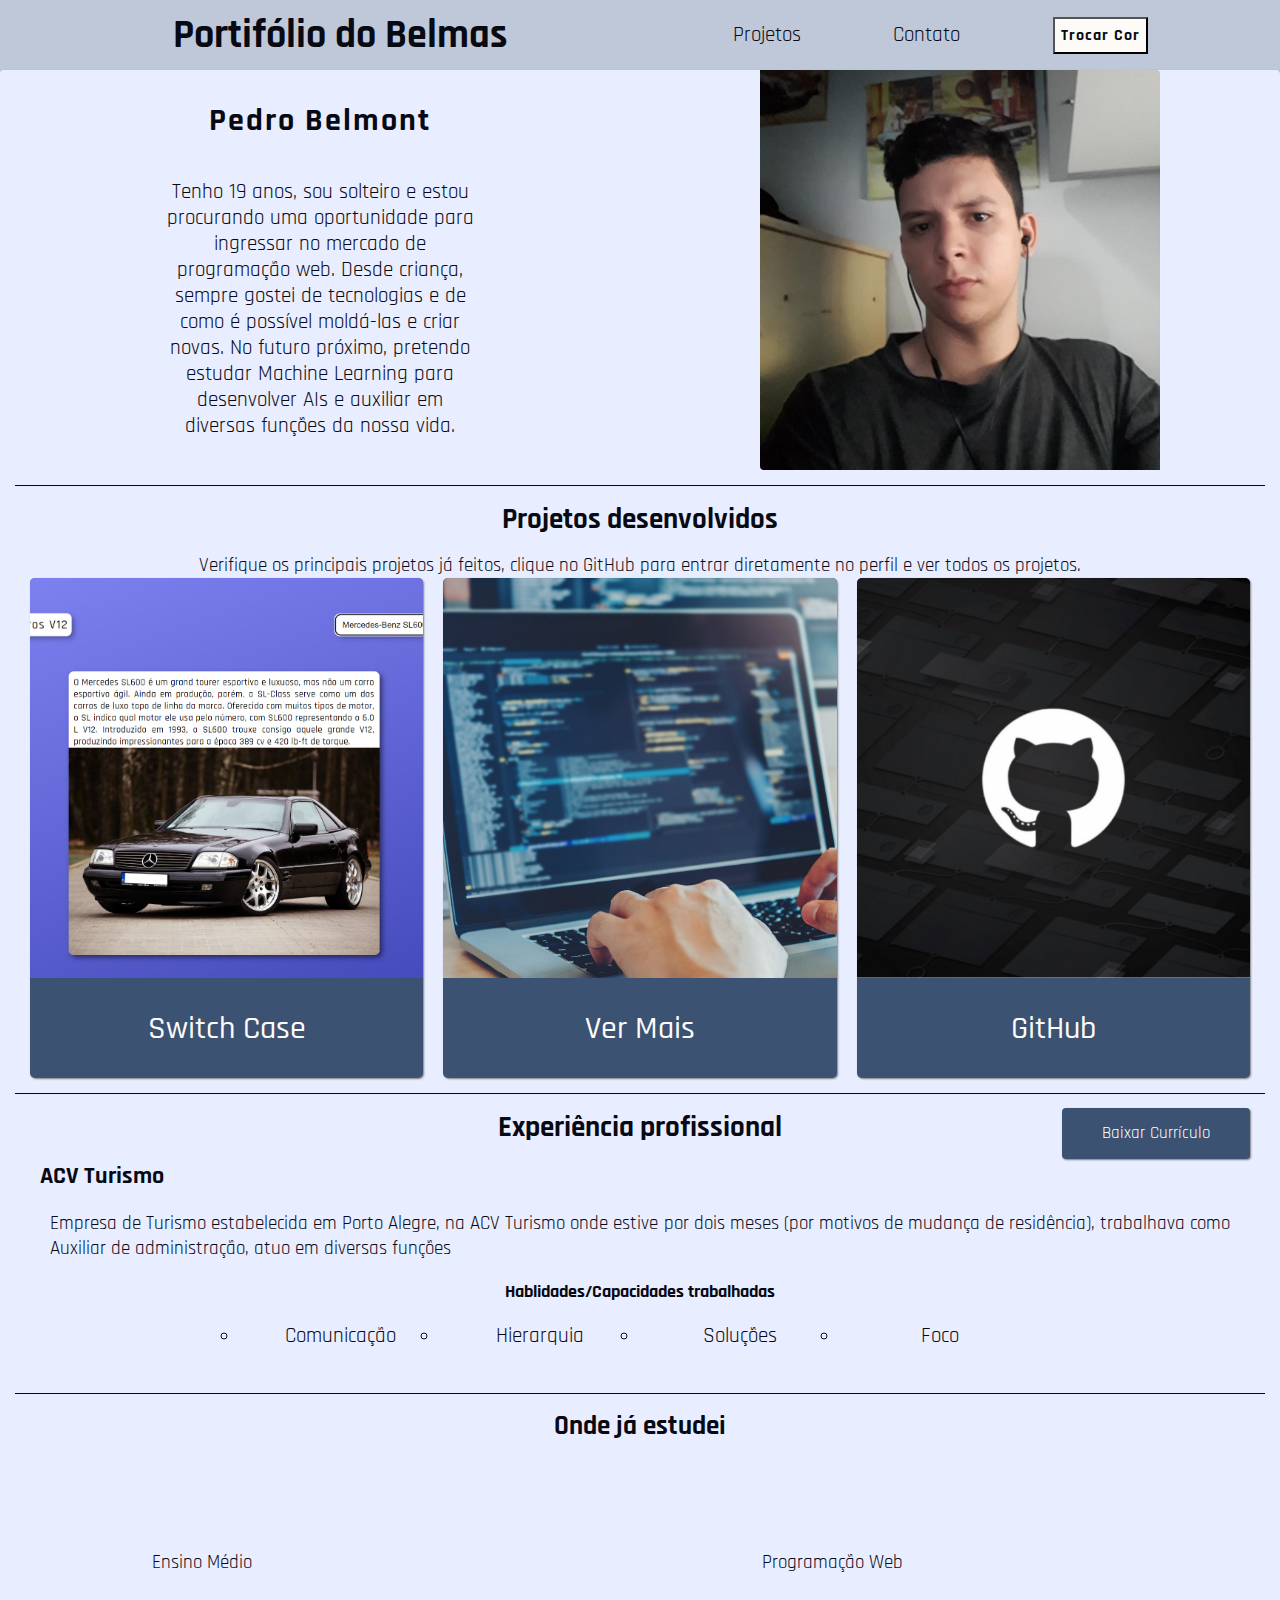
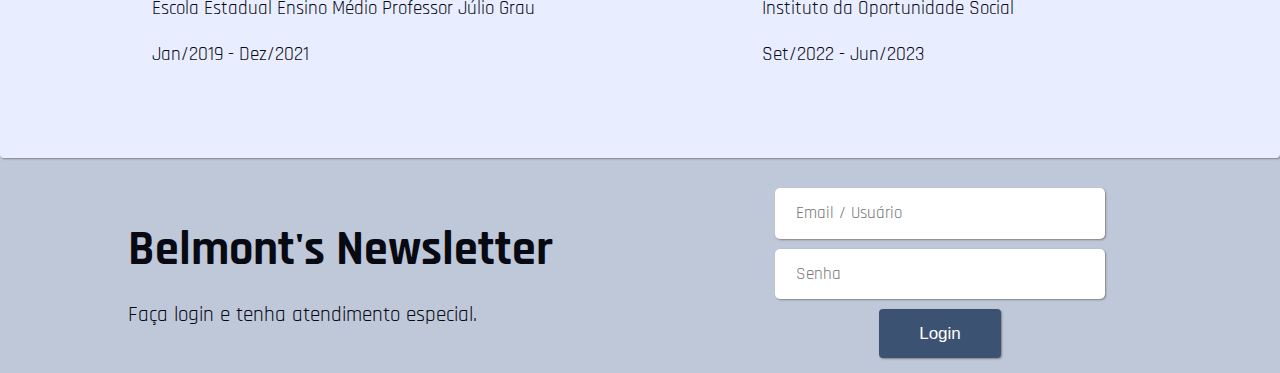
<file: index.html>
<!DOCTYPE html>
<html lang="pt-br">

<head>
    <link rel="stylesheet" href="estilera.css">
    <meta charset="UTF-8">
    <meta http-equiv="X-UA-Compatible" content="IE=edge">
    <meta name="viewport" content="width=device-width, initial-scale=1.0">
    <script src="javascript.js"></script>
    <title>Portifólio do Belmas</title>
    <link rel="preconnect" href="https://fonts.googleapis.com">
    <link rel="preconnect" href="https://fonts.gstatic.com" crossorigin>
    <link href="https://fonts.googleapis.com/css2?family=Rajdhani:wght@300;400;500;600;700&display=swap" rel="stylesheet">
</head>

<body>
    <div class="body">

    <header class="header">
        <h1>
            Portifólio do Belmas
        </h1>
        <ul>
            <li><a href="projetos.html">Projetos</a></li>
            <li><a href="#contato">Contato</a></li>
            <li><button onClick="toggleDarkMode()"> Trocar Cor</button></li>
        </ul>
    </header>
    <main>
        <section class="secao1">
            <article class="secao1-texto">
                <h2>Pedro Belmont</h2>
                <p>Tenho 19 anos, sou solteiro e estou procurando uma oportunidade para ingressar no mercado de programação web. Desde criança, sempre gostei de tecnologias e de como é possível moldá-las e criar novas. No futuro próximo, pretendo estudar Machine Learning para desenvolver AIs e auxiliar em diversas funções da nossa vida.
                </p>
            </article>
            <img src="/img/pedro.jpg" alt="">
        </section>
        <section class="secao2">
            <div class="secao2-texto">
                <h2>Projetos desenvolvidos</h2>
                <p>Verifique os principais projetos já feitos, clique no GitHub para entrar diretamente no perfil e ver todos os projetos.</p>
            </div>
            <div class="projetos">
                <a href="projetos.html" class="card">
                    <img src="/img/POW.png" alt="Imagem do Site Switch Case">
                    <p>Switch Case</p>
                </a>
                <a href="projetos.html" class="card">
                    <img src="/img/stock.jpg" alt="Imagem de um notebook com códigos ">
                    <p>Ver Mais</p>
                </a>
                <a href="https://github.com/PedroRB-hub" class="card" target="_blank">
                    <img src="/img/git.png" alt="Imagem do GitHub">
                    <p>GitHub</p>
                </a>

            </div>
        </section>
        <section class="secao3">
            <div class="xp">
                <h2>Experiência profissional</h2>
                <h3>ACV Turismo</h3>
                <p>Empresa de Turismo estabelecida em Porto Alegre, na ACV Turismo onde estive por dois meses (por motivos de mudança de residência), trabalhava como Auxiliar de administração, atuo em diversas funções</p>
                <h4 class="habilidade">Hablidades/Capacidades trabalhadas</h4>
                <ul>
                    <li>Comunicação</li>
                    <li>Hierarquia</li>
                    <li>Soluções</li>
                    <li>Foco</li>
                </ul>
            </div>
            <a href="/img/Currículo.docx" download="">Baixar Currículo</a>
        </section>
        <section class="secao4">
            <h2>Onde já estudei</h2>
            <div>
                <article class="curso">
                    <p>Ensino Médio</p> <br>
                    <p>Escola Estadual Ensino Médio Professor Júlio Grau</p> <br>
                    <p>Jan/2019 - Dez/2021</p>
                </article>
                <article class="curso">
                    <p>Programação Web</p> <br>
                    <p>Instituto da Oportunidade Social</p> <br>
                    <p>Set/2022 - Jun/2023</p>
                </article>
            </div>
        </section>
    </main>
    <footer class="footer" id="contato">
        <div class="footer1">
            <h2> Belmont's Newsletter</h2><br>
            <p>Faça login e tenha atendimento especial.</p>
        </div>
        <div class="bg">
            <form>
                <div class="form-field">
                    <input type="email" placeholder="Email / Usuário" required />
                </div>

                <div class="form-field">
                    <input type="password" placeholder="Senha" required />
                </div>

                <div class="form-field">
                    <button class="btn" type="submit">Login</button>
                </div>
            </form>
        </div>
    </footer>
    
</div>
</body>

</html>
</file>
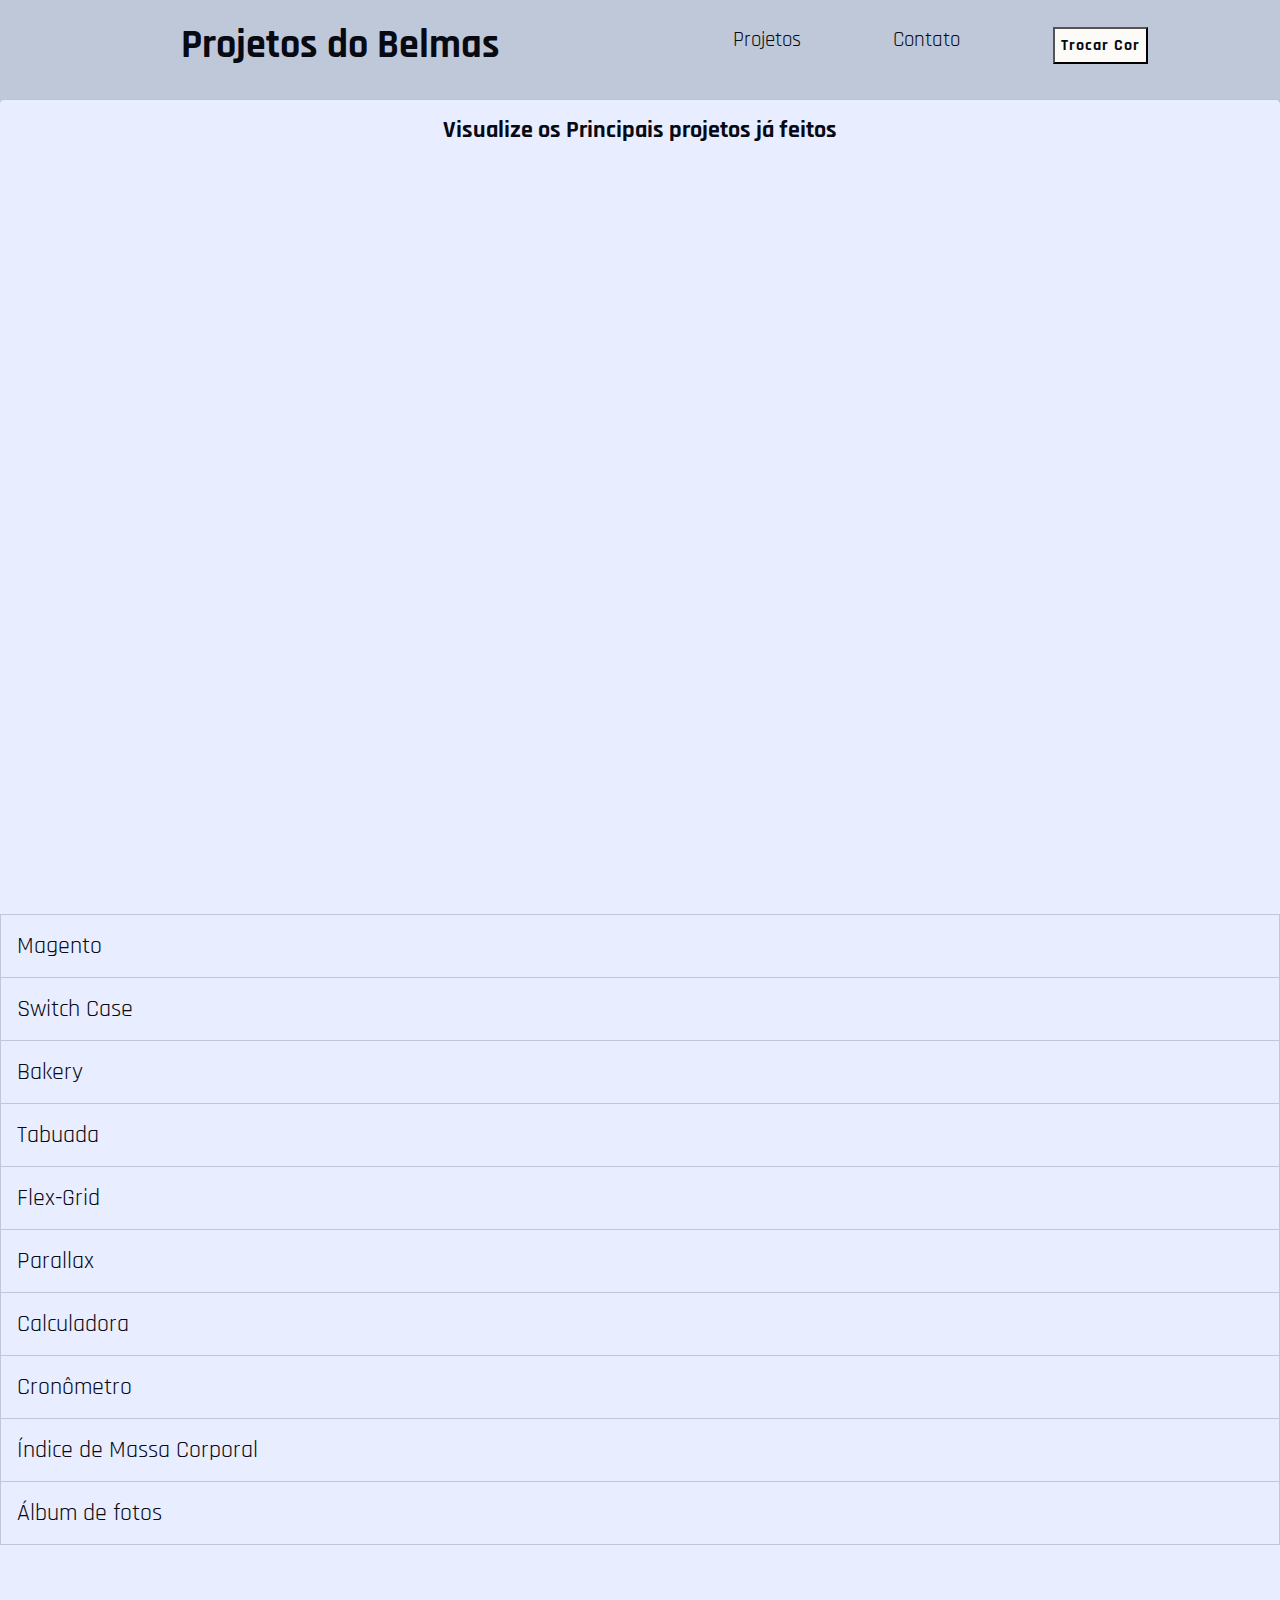
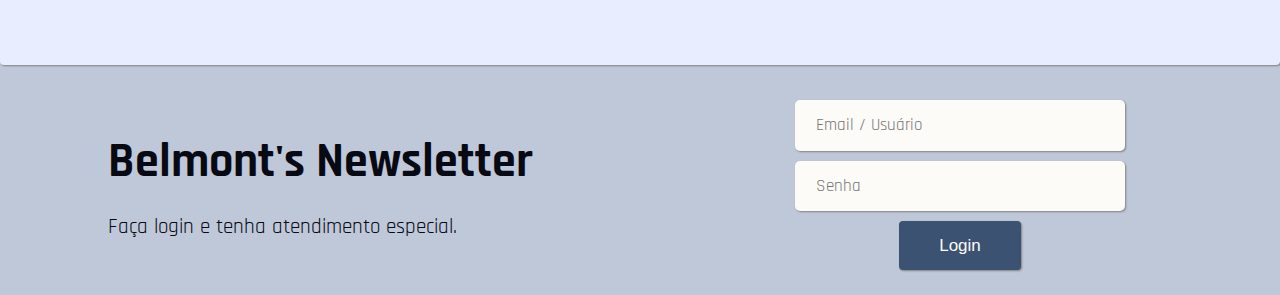
<file: projetos.html>
<!DOCTYPE html>
<html lang="en">

<head>
    <script src="javascript.js"></script>
    <link rel="stylesheet" href="projetos.css">
    <meta charset="UTF-8">
    <meta http-equiv="X-UA-Compatible" content="IE=edge">
    <meta name="viewport" content="width=device-width, initial-scale=1.0">
    <title>Portifólio do Belmas - Projetos</title>
    <script>
        window.addEventListener('DOMContentLoaded', function () {
            var iframe = document.getElementById('meu_iframe');
            iframe.addEventListener('load', function () {
                var contentHeight = iframe.contentWindow.document.body.scrollHeight;
                iframe.style.height = contentHeight + 'px';
            });
        });
    </script>
</head>

<body>
    <header class="header">
        <h1>
            <a href="index.html">
                Projetos do Belmas
            </a>
        </h1>
        <ul>
            <li><a href="projetos.html">Projetos</a></li>
            <li><a href="#contato">Contato</a></li>
            <li><button onClick="toggleDarkMode()"> Trocar Cor</button></li>
        </ul>
        <!-- <button onClick="toggleDarkMode()"> Trocar Cor</button> -->
    </header>
    <main>
        <h2>Visualize os Principais projetos já feitos</h2>
        <div class="container">

            <iframe src="https://pedrorb-hub.github.io/iosescolhaCaso/" frameborder="0" name="frameUnico" width="100%" height="750px"></iframe>
            <ul class="lista">
                <li><a href="https://pedrorb-hub.github.io/iosMagento/" target="frameUnico">Magento</a></li>
                <li><a href="https://pedrorb-hub.github.io/iosescolhaCaso/" target="frameUnico">Switch Case</a></li>
                <li><a href="https://iosprojeto3.netlify.app/" target="frameUnico">Bakery</a></li>

                <li><a href="https://pedrorb-hub.github.io/iosTabuada/" target="frameUnico">Tabuada</a></li>
                <li><a href="https://pedrorb-hub.github.io/iosFlexGrid/" target="frameUnico">Flex-Grid</a></li>

                <li><a href="https://pedrorb-hub.github.io/iosparallax/" target="frameUnico">Parallax</a></li>
                <li><a href="https://pedrorb-hub.github.io/ioscalculadora/" target="frameUnico">Calculadora</a></li>
                <li><a href="https://pedrorb-hub.github.io/iosCron-metro/" target="frameUnico">Cronômetro</a></li>
                <li><a href="https://pedrorb-hub.github.io/iosIMC/" target="frameUnico">Índice de Massa Corporal</a></li>
                <li><a href="https://pedrorb-hub.github.io/iosalbumdefotos/" target="frameUnico">Álbum de fotos</a></li>
            </ul>
        </div>
    </main>
    <footer class="footer" id="contato">
        <div class="footer1">
            <h2> Belmont's Newsletter</h2><br>
            <p>Faça login e tenha atendimento especial.</p>
        </div>
        <div class="bg">

            <form>
                <div class="form-field">
                    <input type="email" placeholder="Email / Usuário" required />
                </div>

                <div class="form-field">
                    <input type="password" placeholder="Senha" required />
                </div>

                <div class="form-field">
                    <button class="btn" type="submit">Login</button>
                </div>
            </form>
        </div>
    </footer>




</body>

</html>
</file>
<file: estilera.css>
/* global config */
@import url('https://fonts.googleapis.com/css2?family=Rajdhani:wght@300;400;500;600;700&display=swap');

* {
    margin: 0;
    padding: 0;
    box-sizing: border-box;
}

a {
    text-decoration: none;
    color: var(--text-color1);
}

a:visited {
    color: var(--text-color1);
}

html {
    scroll-behavior: smooth;
}

.body {
    min-height: 100vh;
    font-family: Georgia, 'Times New Roman', Times, serif;
    background-color: var(--bg-stock4);
    transition: background-color 0.5s ease, color 0.5s ease;
    background-repeat: no-repeat;
    font-family: 'Rajdhani', sans-serif;
    margin:0 auto;
    color: var(--text-color1);
}

main {
    max-width: 1600px;
    margin: 0px auto;
    position: relative;
    box-shadow: 1px 1px 2px grey;
}

img {
    max-width: 100%;
    /* height: auto; */
    object-fit: cover;
}

:root,
:root.light {
    --bg-linear1: linear-gradient(339deg, #bfc8d9 0%, rgba(221, 230, 237, 1) 65%);
    --bg-stock2: #e8edff;
    --bg-stock3: #3b5272;
    --bg-stock4:#bfc8d9;
    --text-color1: #080a13;
    --text-color2: #fcfbf8;
    --text-color3: #fcfbf8;
    --bg-card: #9DB2BF;
    transition: background-color 0.3s ease, color 0.3s ease, background-image 0.3s ease;
}

:root.dark {
    --bg-linear1:
        linear-gradient(332deg, rgba(8, 7, 18, 1) 0%, rgb(33, 33, 44) 100%);
    --bg-stock2: #1b1a22;
    --bg-stock3: #3b5272;
    --bg-stock4:#0F0F10;
    --text-color2: #080a13;
    --text-color1: #fcfbf8;
    --text-color3: #fcfbf8;
    --bg-card: #9DB2BF;
    transition: background-color 0.3s ease, color 0.3s ease, background-image 0.3s ease;
}

/* cabeçalho */
.header {
    display: grid;
    max-width: 1200px;
    margin: 0px auto;
    grid-template-columns: 1fr 1fr;
    align-items: center;
    justify-content: space-between;
    text-align: center;
    height: 70px;
    /* position: relative; */
}

.header h1 {
    font-size: 2.5rem;
    color: var(--text-color1);
    transition: color 0.5s ease;
}

.header ul {
    display: flex;
    justify-content: space-evenly;
    list-style: none;
    font-size: 1.3rem;
    align-items: center;
}

.header button {
    font-family: 'Rajdhani', sans-serif;
    padding: 6px;
    font-weight: 800;
    letter-spacing: 1px;
    font-size: 1rem;
    display: flex;
    align-self: center;
    justify-content: center;
    color: var(--text-color1);
    background-color: var(--text-color2);
    transition: background-color 0.5s ease, color 0.5s ease;
}

main {
    background-color: var(--bg-stock2);
    border-radius: 4px;
    margin: 0px auto;
    transition: background-color 0.5s ease;
}

.secao1 {
    display: grid;
    grid-template-columns: 1fr 1fr;
    grid-template-rows: 400px;
    align-items: stretch;
}

.secao1 img {
    border-radius: 0px 4px 0px 4px;
    justify-self: center;
}

.secao1-texto h2 {
    margin: 30px 0px;
    text-align: center;
    letter-spacing: 2px;
    font-size: 2rem;
}

.secao1-texto p {
    text-align: center;
    padding: 8px 18px 8px 18px;
    line-height: 26px;
    font-size: 1.3rem;
    font-weight: 400;
    width: 350px;
    margin: 0px auto;
}

/* SEÇÂO 2 */
.secao2 {
    border-top: 1px solid var(--text-color1);
    margin: 15px;
    padding: 0px 15px;
    display: grid;
    /* grid-template-rows: 128px; */
    color: var(--text-color1);
    transition: color 0.5s ease;
}

.secao2-texto {
    /* max-width: 1200px; */
    text-align: justify;
    margin: 0px auto;
    padding: 0px 15px;
}

.secao2-texto p {
    font-size: 1.2rem;
}

.secao2-texto h2 {
    margin: 15px 0px;
    font-size: 1.8rem;
    text-align: center;
}

.projetos {
    display: grid;
    grid-template-columns: repeat(3, 1fr);
    grid-template-rows: 500px;
    justify-items: center;
    gap: 20px;
}

.card {
    /* width: 450px; */
    min-width: 100%;
    display: grid;
    background-color: var(--bg-stock3);
}

.card img {
    width: 100%;
    height: 400px;
}

.card p {
    font-size: 2rem;
    justify-self: center;
    color: var(--text-color3);
    font-weight: 500;
}

.card {
    overflow: hidden;
    /* position: relative; */
    border-radius: 5px;
    box-shadow: 1px 1px 2px grey;
}

.card img {
    transition: all 0.3s;
}

.card img:hover {
    transform: scale(1.1);
}

/* SEÇÃO 3 */
.xp {
    margin: 15px;
    padding: 0px 15px;
    border-top: 1px solid var(--text-color1);
    color: var(--text-color1);
}

.xp h2 {
    font-size: 1.8rem;
    text-align: center;
    margin: 15px 0px;
}

.xp h3 {
    font-size: 1.5rem;
    margin-left: 10px;
}

.xp h4 {
    font-size: 1.1rem;
    margin: 10px;
    text-align: center;
}

.xp p {
    font-size: 1.2rem;
    text-align: justify;
    margin: 20px;
}

.xp ul {
    display: grid;
    grid-template-columns: repeat(4, 200px);
    grid-template-rows: 50px;
    justify-content: center;
    margin: 20px;
    font-size: 1.3rem;
}

.xp li {
    list-style: circle;
    text-align: center;
}

.secao3 {
    position: relative;
}

.secao3 a {
    position: absolute;
    top: 15px;
    right: 30px;
    outline: none;
    border: none;
    cursor: pointer;
    display: inline-block;
    margin: 0 auto;
    padding: 0.9rem 2.5rem;
    text-align: center;
    background-color: var(--bg-stock3);
    color: #fff;
    border-radius: 4px;
    box-shadow: 1px 1px 2px grey;
    font-size: 17px;
}

.secao4 {
    margin: 15px;
    padding: 0px 15px;
    color: var(--text-color1);
    border-top: 1px solid var(--text-color1);
}

.secao4 div {
    display: grid;
    grid-template-columns: 1fr 1fr;
    grid-template-rows: 300px;
    align-items: center;
    justify-content: center;
}

.secao4 h2 {
    font-size: 1.7rem;
    text-align: center;
    margin: 15px 0px;
}

.secao4 p {
    font-size: 1.2rem;
}

.curso {
    margin: 0px 0px 0px 20%;
}

.footer1 h2 {
    font-size: 3rem;
}

.footer1 p {
    font-size: 1.3rem;
}

form {
    width: 350px;
    position: relative;
}

form .form-field::before {
    font-size: 20px;
    position: absolute;
    left: 15px;
    top: 17px;
    color: #888888;
    content: " ";
    display: block;
    background-size: cover;
    background-repeat: no-repeat;
}

form .form-field {
    display: -webkit-box;
    display: -ms-flexbox;
    display: flex;
    -webkit-box-pack: justify;
    -ms-flex-pack: justify;
    justify-content: space-between;
    -webkit-box-align: center;
    -ms-flex-align: center;
    align-items: center;
    margin-bottom: 1rem;
    position: relative;
}

form input {
    font-family: inherit;
    width: 100%;
    outline: none;
    background-color: #fff;
    border-radius: 5px;
    border: none;
    display: block;
    padding: 0.9rem 0.7rem;
    box-shadow: 1px 1px 2px grey;
    font-size: 17px;
    color: #4A4A4A;
    text-indent: 10px;
    transition: background-color 0.5s ease;
}

form .btn {
    outline: none;
    border: none;
    cursor: pointer;
    display: inline-block;
    margin: 0 auto;
    padding: 0.9rem 2.5rem;
    text-align: center;
    background-color: var(--bg-stock3);
    color: #fff;
    border-radius: 4px;
    box-shadow: 1px 1px 2px grey;
    font-size: 17px;
}

.footer {
    max-width: 1200px;
    margin: 0px auto;
    height: 200px;
    display: grid;
    grid-template-columns: 1fr 1fr;
    grid-template-rows: 200px;
    align-items: center;
    justify-items: center;
}

.footer div {
    margin: 10px
}

@media screen and (max-width: 1600px) {
    main {
        max-width: auto;
    }
}

@media screen and (max-width: 1000px) {
    .projetos {
        width: 400px;
        margin: 15px auto;
        grid-template-columns: 1fr;
        /* grid-template-rows: 500px; */
        grid-template-rows: repeat(3, 500px);
    }
}

@media screen and (max-width: 800px) {
    .header {
        display: grid;
        max-width: 1200px;
        grid-template-columns: 1fr;
        grid-template-rows: 50px 50px;
        align-items: center;
        justify-content: space-between;
        text-align: center;
        height: auto;
    }

    .xp ul {
        grid-template-columns: repeat(2, 200px);
        grid-template-rows: 50px 50px;
        justify-content: center;
        margin: 20px;
        font-size: 1.3rem;
    }

    .secao1 {
        display: grid;
        grid-template-columns: 1fr;
        grid-template-rows: 400px 400px;
        align-items: center;
    }

    .secao1 img {
        max-width: 300px;
        justify-self: center;
    }

    .secao3 a {
        display: none;
    }

    .footer {
        height: 400px;
        display: grid;
        grid-template-columns: 1fr;
        grid-template-rows: 1fr 1fr;
        align-items: center;
        justify-items: center;
    }
}
</file>
<file: projetos.css>
@import url('https://fonts.googleapis.com/css2?family=Rajdhani:wght@300;400;500;600;700&display=swap');

* {
    margin: 0;
    padding: 0;
    box-sizing: border-box;
}

a {
    text-decoration: none;
    color: var(--text-color1);
}

a:visited {
    color: var(--text-color1);
}

html {
    scroll-behavior: smooth;
}

body {
    min-height: 100vh;
    font-family: Georgia, 'Times New Roman', Times, serif;
    background-color: var(--bg-stock4);
    transition: background-color 0.5s ease, color 0.5s ease;
    font-family: 'Rajdhani', sans-serif;
    color: var(--text-color1);
    margin: 10px auto;
}

main {
    max-width: 1600px;
    margin: 0px auto;
    position: relative;
    box-shadow: 1px 1px 2px grey;
}

img {
    max-width: 100%;
    object-fit: cover;
}

:root,
:root.light {
    --bg-linear1: linear-gradient(339deg, #bfc8d9 0%, rgba(221, 230, 237, 1) 65%);
    --bg-stock2: #e8edff;
    --bg-stock3: #3b5272;
    --bg-stock4:#bfc8d9;
    --text-color1: #080a13;
    --text-color2: #fcfbf8;
    --text-color3: #fcfbf8;
    --bg-card: #9DB2BF;
    transition: background-color 0.3s ease, color 0.3s ease, background-image 0.3s ease;
}

:root.dark {
    --bg-linear1:
        linear-gradient(332deg, rgba(8, 7, 18, 1) 0%, rgb(33, 33, 44) 100%);
    --bg-stock2: #1b1a22;
    --bg-stock3: #3b5272;
    --bg-stock4:#0F0F10;
    --text-color2: #080a13;
    --text-color1: #fcfbf8;
    --text-color3: #fcfbf8;
    --bg-card: #9DB2BF;
    transition: background-color 0.3s ease, color 0.3s ease, background-image 0.3s ease;
}

/* cabeçalho */
.header {
    display: grid;
    max-width: 1200px;
    margin: 0px auto;
    grid-template-columns: 1fr 1fr;
    align-items: center;
    justify-content: space-between;
    text-align: center;
    height: 70px;
}

.header h1 {
    font-size: 2.5rem;
}

.header ul {
    display: flex;
    justify-content: space-evenly;
    list-style: none;
    font-size: 1.3rem;
}
.header button {
    font-family: 'Rajdhani', sans-serif;
    padding: 6px;
    font-weight: 800;
    letter-spacing: 1px;
    font-size: 1rem;
    display: flex;
    align-self: center;
    justify-content: center;
    color: var(--text-color1);
    background-color: var(--text-color2);
    transition: background-color 0.5s ease, color 0.5s ease;
}


main {
    background-color: var(--bg-stock2);
    transition: background-color 0.5s ease;
    border-radius: 4px;
    margin: 20px auto;
    padding: 5px 0px 0px 0px;
}

main h2 {
    text-align: center;
    margin: 10px 0px;
    display: flex;
    /* align-items: center; */
    justify-content: center;
    color: var(--text-color1);
    transition:color 0.5s ease;
}

.container {
    display: grid;
    grid-template-columns: 2fr 1fr;
}

.lista li a {
    border: 1px solid var(--bg-stock4);
    /* Add a border to all links */
    margin-top: -1px;
    /* Prevent double borders */
    background-color: var(--bg-stock2);
    /* Grey background color */
    padding: 16px;
    /* Add some padding */
    text-decoration: none;
    /* Remove default text underline */
    font-size: 24px;
    /* Increase the font-size */
    color: var(--text-color1);
    /* Add a black text color */
    display: block;
    /* Make it into a block element to fill the whole list */
    transition: background-color 0.5s ease, color 0.5s ease, border 0.5s ease;
}

ul {
    list-style: none;
}

.footer1 h2 {
    font-size: 3rem;
}

.footer1 p {
    font-size: 1.3rem;
}

form {
    width: 350px;
    position: relative;
}

form .form-field {
    display: -webkit-box;
    display: -ms-flexbox;
    display: flex;
    -webkit-box-pack: justify;
    -ms-flex-pack: justify;
    justify-content: space-between;
    -webkit-box-align: center;
    -ms-flex-align: center;
    align-items: center;
    margin-bottom: 1rem;
    position: relative;
}

form input {
    font-family: inherit;
    width: 100%;
    outline: none;
    background-color: var(--text-color3);
    border-radius: 5px;
    border: none;
    display: block;
    padding: 0.9rem 0.7rem;
    box-shadow: 1px 1px 2px grey;
    font-size: 17px;
    color: var(--text-color3);
    text-indent: 10px;
}

form .btn {
    outline: none;
    border: none;
    cursor: pointer;
    display: inline-block;
    margin: 0 auto;
    padding: 0.9rem 2.5rem;
    text-align: center;
    background-color: var(--bg-stock3);
    color: var(--text-color3);
    transition: background-color 0.5s ease, color 0.5s ease;
    border-radius: 4px;
    box-shadow: 1px 1px 2px grey;
    font-size: 17px;
}

.footer {
    height: 200px;
    display: grid;
    grid-template-columns: 1fr 1fr;
    grid-template-rows: 200px;
    align-items: center;
    justify-items: center;
}

.footer div {
    margin: 10px
}

@media screen and (max-width: 1400px) {
    .container {
        /* background: var(--bg-stock2); */
        border-radius: 4px;
        margin: 0px auto;
        display: grid;
        grid-template-columns: 1fr;
        grid-template-rows: 1fr 1fr;
        gap: 10px;
    }
}

@media screen and (max-width: 800px) {
    .footer {
        height: 400px;
        display: grid;
        grid-template-columns: 1fr;
        grid-template-rows: 1fr 1fr;
        align-items: center;
        justify-items: center;
    }
}
</file>
